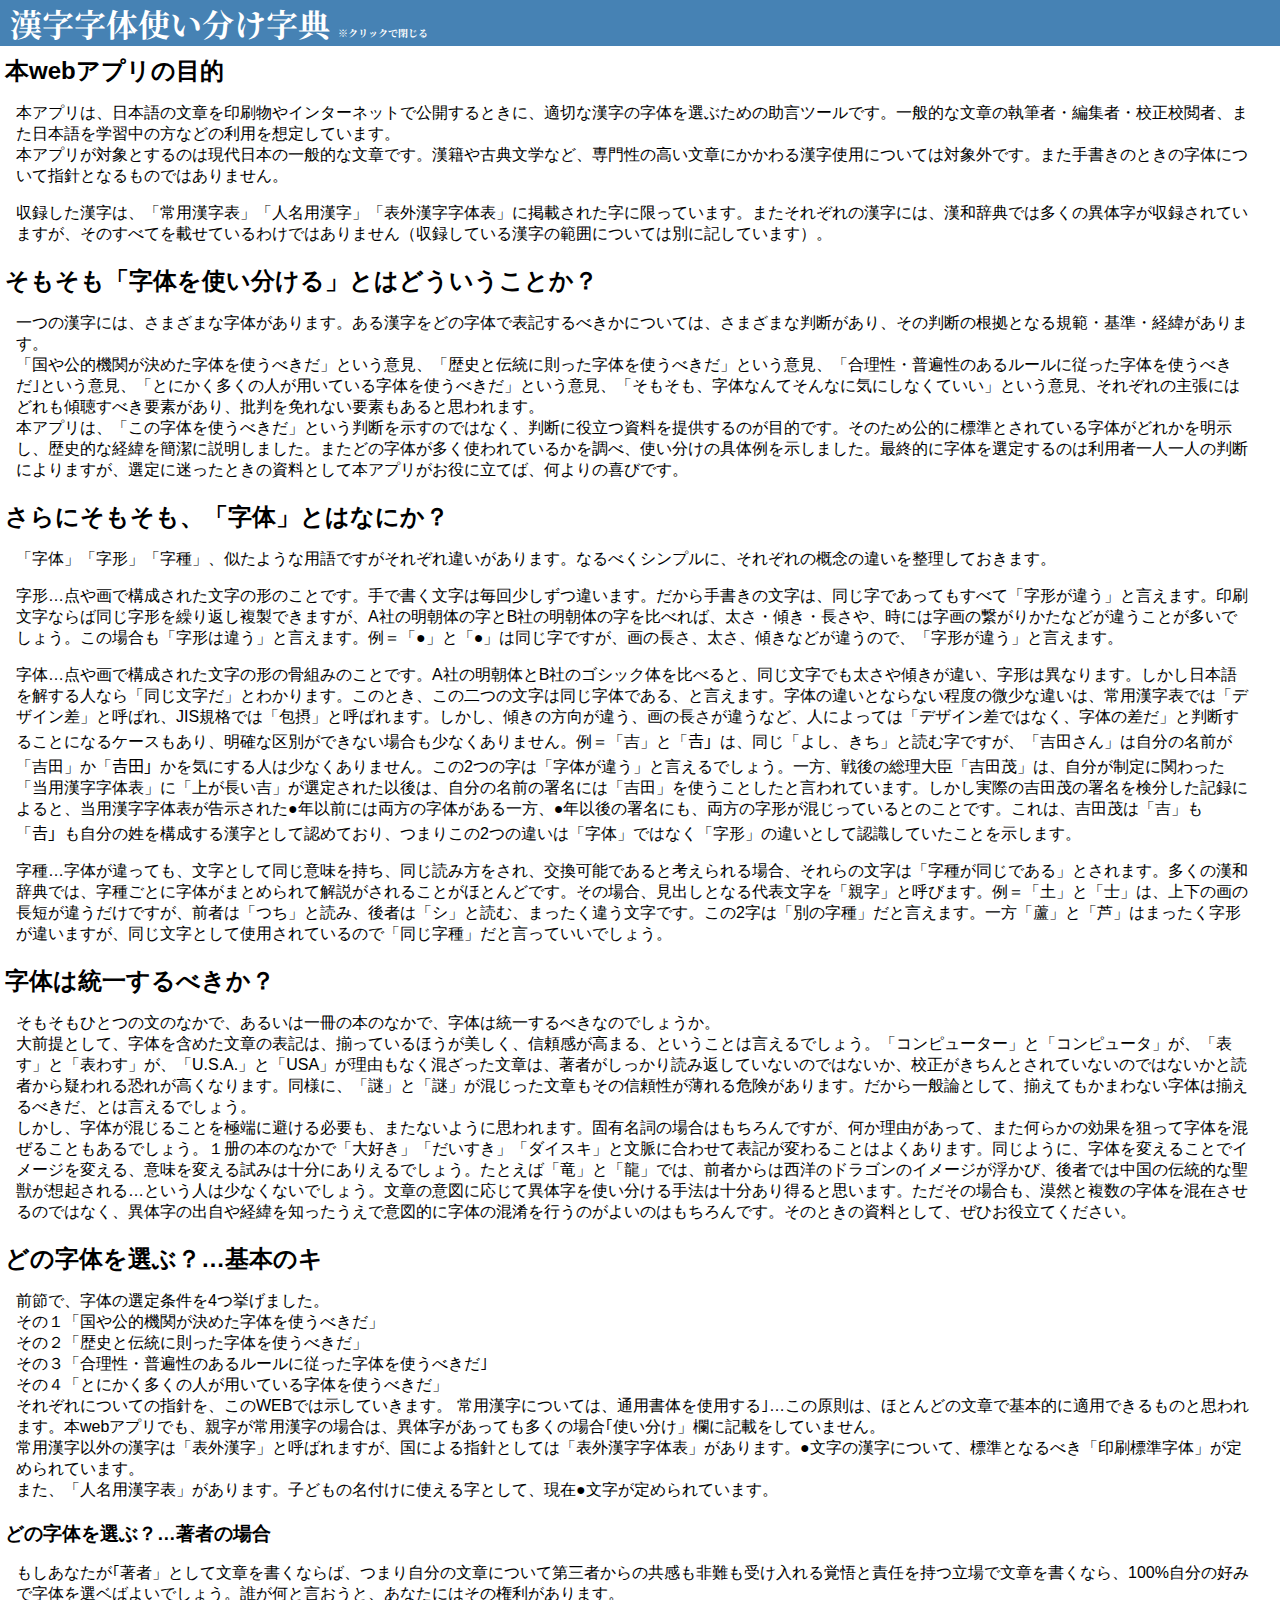
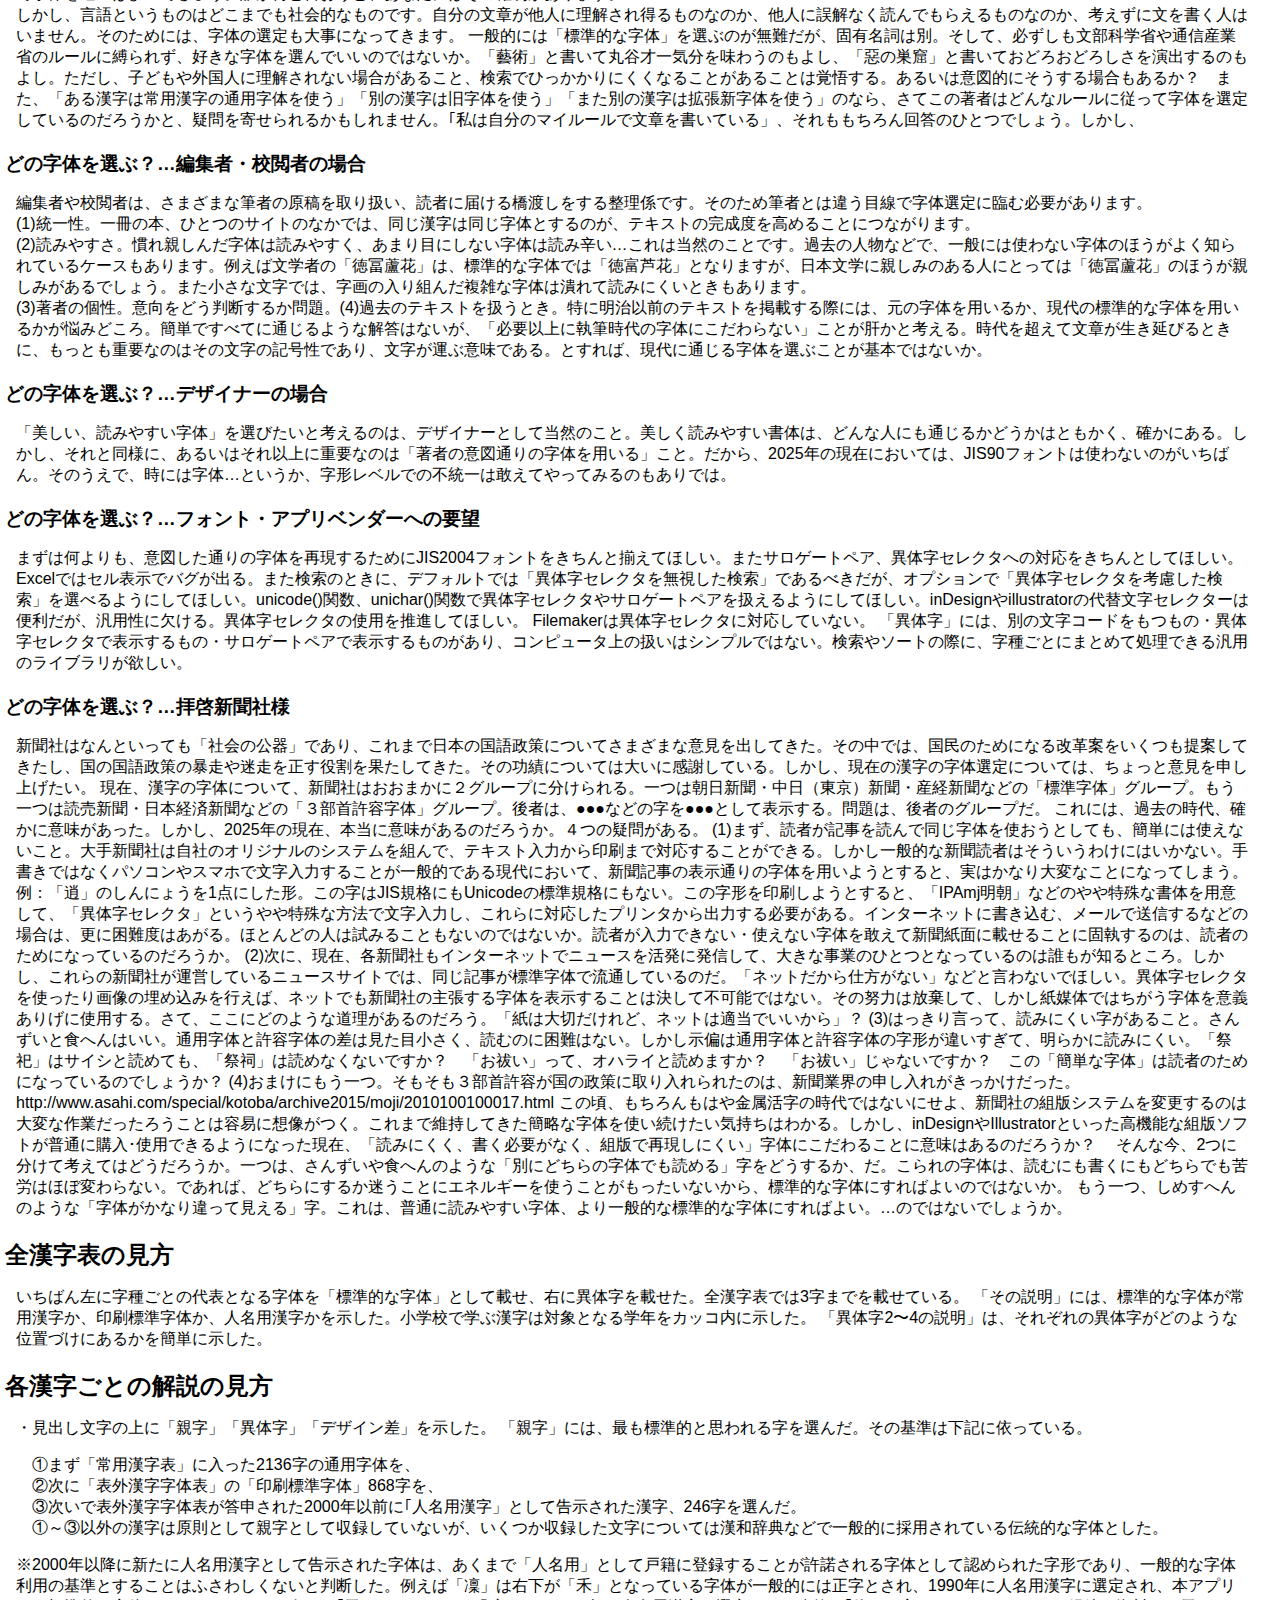
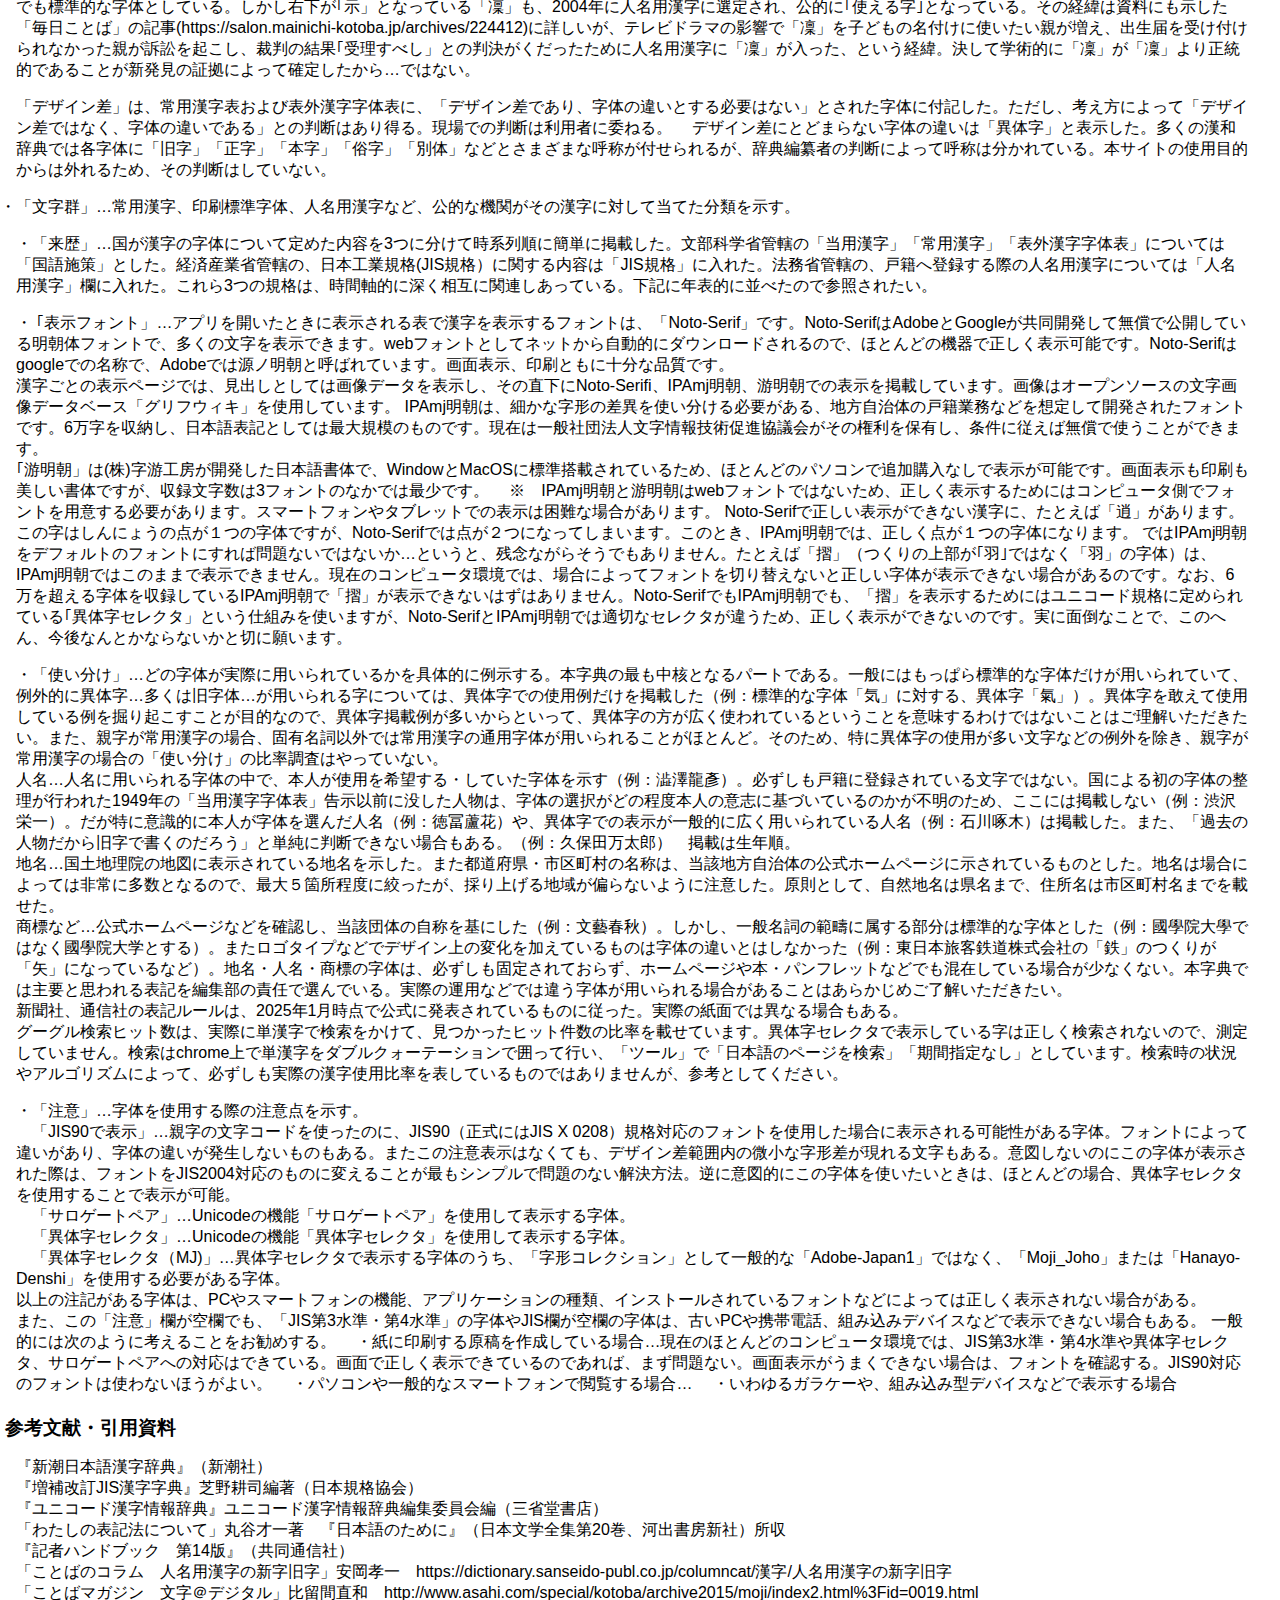
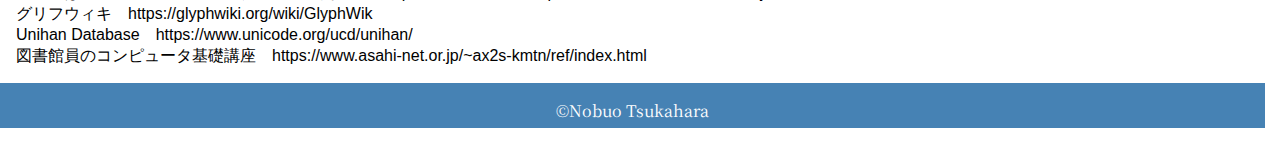
<file: kaisetsu.html>
<!DOCTYPE html>
<html lang="ja">

<head>
  <meta charset="UTF-8">
  <meta name="viewport" content="width=device-width, initial-scale=1.0">
  <link rel="stylesheet" href="kaisetsu.css">
  <link rel="icon" href="img/kanfavicon.ico">
  <title>漢字字体字典</title>
</head>

<body>
  <header id="headpart">
    <h1>漢字字体使い分け字典 <span class="mini">※クリックで閉じる</span></h1>
  </header>

  <main>
    <h2>本webアプリの目的</h2>
    <p>
      本アプリは、日本語の文章を印刷物やインターネットで公開するときに、適切な漢字の字体を選ぶための助言ツールです。一般的な文章の執筆者・編集者・校正校閲者、また日本語を学習中の方などの利用を想定しています。<br>本アプリが対象とするのは現代日本の一般的な文章です。漢籍や古典文学など、専門性の高い文章にかかわる漢字使用については対象外です。また手書きのときの字体について指針となるものではありません。
    </p>
    <p>
      収録した漢字は、「常用漢字表」「人名用漢字」「表外漢字字体表」に掲載された字に限っています。またそれぞれの漢字には、漢和辞典では多くの異体字が収録されていますが、そのすべてを載せているわけではありません（収録している漢字の範囲については別に記しています）。
    </p>

    <h2>そもそも「字体を使い分ける」とはどういうことか？</h2>
    <p>
      一つの漢字には、さまざまな字体があります。ある漢字をどの字体で表記するべきかについては、さまざまな判断があり、その判断の根拠となる規範・基準・経緯があります。<br>「国や公的機関が決めた字体を使うべきだ」という意見、「歴史と伝統に則った字体を使うべきだ」という意見、「合理性・普遍性のあるルールに従った字体を使うべきだ｣という意見、「とにかく多くの人が用いている字体を使うべきだ」という意見、「そもそも、字体なんてそんなに気にしなくていい」という意見、それぞれの主張にはどれも傾聴すべき要素があり、批判を免れない要素もあると思われます。<br>本アプリは、「この字体を使うべきだ」という判断を示すのではなく、判断に役立つ資料を提供するのが目的です。そのため公的に標準とされている字体がどれかを明示し、歴史的な経緯を簡潔に説明しました。またどの字体が多く使われているかを調べ、使い分けの具体例を示しました。最終的に字体を選定するのは利用者一人一人の判断によりますが、選定に迷ったときの資料として本アプリがお役に立てば、何よりの喜びです。
    </p>

    <h2>さらにそもそも、「字体」とはなにか？</h2>
    <p>
      「字体」「字形」「字種」、似たような用語ですがそれぞれ違いがあります。なるべくシンプルに、それぞれの概念の違いを整理しておきます。
    </p>
    <p>
      字形…点や画で構成された文字の形のことです。手で書く文字は毎回少しずつ違います。だから手書きの文字は、同じ字であってもすべて「字形が違う」と言えます。印刷文字ならば同じ字形を繰り返し複製できますが、A社の明朝体の字とB社の明朝体の字を比べれば、太さ・傾き・長さや、時には字画の繋がりかたなどが違うことが多いでしょう。この場合も「字形は違う」と言えます。例＝「●」と「●」は同じ字ですが、画の長さ、太さ、傾きなどが違うので、「字形が違う」と言えます。
    </p>
    <p>
      字体…点や画で構成された文字の形の骨組みのことです。A社の明朝体とB社のゴシック体を比べると、同じ文字でも太さや傾きが違い、字形は異なります。しかし日本語を解する人なら「同じ文字だ」とわかります。このとき、この二つの文字は同じ字体である、と言えます。字体の違いとならない程度の微少な違いは、常用漢字表では「デザイン差」と呼ばれ、JIS規格では「包摂」と呼ばれます。しかし、傾きの方向が違う、画の長さが違うなど、人によっては「デザイン差ではなく、字体の差だ」と判断することになるケースもあり、明確な区別ができない場合も少なくありません。例＝「吉」と「𠮷」は、同じ「よし、きち」と読む字ですが、「吉田さん」は自分の名前が「吉田」か「𠮷田」かを気にする人は少なくありません。この2つの字は「字体が違う」と言えるでしょう。一方、戦後の総理大臣「吉田茂」は、自分が制定に関わった「当用漢字字体表」に「上が長い吉」が選定された以後は、自分の名前の署名には「吉田」を使うことしたと言われています。しかし実際の吉田茂の署名を検分した記録によると、当用漢字字体表が告示された●年以前には両方の字体がある一方、●年以後の署名にも、両方の字形が混じっているとのことです。これは、吉田茂は「吉」も「𠮷」も自分の姓を構成する漢字として認めており、つまりこの2つの違いは「字体」ではなく「字形」の違いとして認識していたことを示します。
    </p>
    <p>
      字種…字体が違っても、文字として同じ意味を持ち、同じ読み方をされ、交換可能であると考えられる場合、それらの文字は「字種が同じである」とされます。多くの漢和辞典では、字種ごとに字体がまとめられて解説がされることがほとんどです。その場合、見出しとなる代表文字を「親字」と呼びます。例＝「土」と「士」は、上下の画の長短が違うだけですが、前者は「つち」と読み、後者は「シ」と読む、まったく違う文字です。この2字は「別の字種」だと言えます。一方「蘆」と「芦」はまったく字形が違いますが、同じ文字として使用されているので「同じ字種」だと言っていいでしょう。
    </p>
    <h2>字体は統一するべきか？</h2>
    <p>
      そもそもひとつの文のなかで、あるいは一冊の本のなかで、字体は統一するべきなのでしょうか。<br>大前提として、字体を含めた文章の表記は、揃っているほうが美しく、信頼感が高まる、ということは言えるでしょう。「コンピューター」と「コンピュータ」が、「表す」と「表わす」が、「U.S.A.」と「USA」が理由もなく混ざった文章は、著者がしっかり読み返していないのではないか、校正がきちんとされていないのではないかと読者から疑われる恐れが高くなります。同様に、「謎」と「謎󠄀」が混じった文章もその信頼性が薄れる危険があります。だから一般論として、揃えてもかまわない字体は揃えるべきだ、とは言えるでしょう。<br>しかし、字体が混じることを極端に避ける必要も、またないように思われます。固有名詞の場合はもちろんですが、何か理由があって、また何らかの効果を狙って字体を混ぜることもあるでしょう。１册の本のなかで「大好き」「だいすき」「ダイスキ」と文脈に合わせて表記が変わることはよくあります。同じように、字体を変えることでイメージを変える、意味を変える試みは十分にありえるでしょう。たとえば「竜」と「龍」では、前者からは西洋のドラゴンのイメージが浮かび、後者では中国の伝統的な聖獣が想起される…という人は少なくないでしょう。文章の意図に応じて異体字を使い分ける手法は十分あり得ると思います。ただその場合も、漠然と複数の字体を混在させるのではなく、異体字の出自や経緯を知ったうえで意図的に字体の混淆を行うのがよいのはもちろんです。そのときの資料として、ぜひお役立てください。
    </p>

    <h2>どの字体を選ぶ？…基本のキ</h2>
    <p>前節で、字体の選定条件を4つ挙げました。
      <br>その１「国や公的機関が決めた字体を使うべきだ」
      <br>その２「歴史と伝統に則った字体を使うべきだ」
      <br>その３「合理性・普遍性のあるルールに従った字体を使うべきだ｣
      <br>その４「とにかく多くの人が用いている字体を使うべきだ」
      <br>それぞれについての指針を、このWEBでは示していきます。
      常用漢字については、通用書体を使用する｣…この原則は、ほとんどの文章で基本的に適用できるものと思われます。本webアプリでも、親字が常用漢字の場合は、異体字があっても多くの場合｢使い分け」欄に記載をしていません。<br>常用漢字以外の漢字は「表外漢字」と呼ばれますが、国による指針としては「表外漢字字体表」があります。●文字の漢字について、標準となるべき「印刷標準字体」が定められています。<br>また、「人名用漢字表」があります。子どもの名付けに使える字として、現在●文字が定められています。
    </p>

    <h3>どの字体を選ぶ？…著者の場合</h3>
    <p>
      もしあなたが｢著者」として文章を書くならば、つまり自分の文章について第三者からの共感も非難も受け入れる覚悟と責任を持つ立場で文章を書くなら、100%自分の好みで字体を選ベばよいでしょう。誰が何と言おうと、あなたにはその権利があります。<br>しかし、言語というものはどこまでも社会的なものです。自分の文章が他人に理解され得るものなのか、他人に誤解なく読んでもらえるものなのか、考えずに文を書く人はいません。そのためには、字体の選定も大事になってきます。
      一般的には「標準的な字体」を選ぶのが無難だが、固有名詞は別。そして、必ずしも文部科学省や通信産業省のルールに縛られず、好きな字体を選んでいいのではないか。「藝術」と書いて丸谷才一気分を味わうのもよし、「惡の巣窟」と書いておどろおどろしさを演出するのもよし。ただし、子どもや外国人に理解されない場合があること、検索でひっかかりにくくなることがあることは覚悟する。あるいは意図的にそうする場合もあるか？　また、「ある漢字は常用漢字の通用字体を使う」「別の漢字は旧字体を使う」「また別の漢字は拡張新字体を使う」のなら、さてこの著者はどんなルールに従って字体を選定しているのだろうかと、疑問を寄せられるかもしれません。｢私は自分のマイルールで文章を書いている」、それももちろん回答のひとつでしょう。しかし、
    </p>

    <h3>どの字体を選ぶ？…編集者・校閲者の場合</h3>
    <p>
      編集者や校閲者は、さまざまな筆者の原稿を取り扱い、読者に届ける橋渡しをする整理係です。そのため筆者とは違う目線で字体選定に臨む必要があります。
      <br>(1)統一性。一冊の本、ひとつのサイトのなかでは、同じ漢字は同じ字体とするのが、テキストの完成度を高めることにつながります。
      <br>(2)読みやすさ。慣れ親しんだ字体は読みやすく、あまり目にしない字体は読み辛い…これは当然のことです。過去の人物などで、一般には使わない字体のほうがよく知られているケースもあります。例えば文学者の「徳冨蘆花」は、標準的な字体では「徳富芦花」となりますが、日本文学に親しみのある人にとっては「徳冨蘆花」のほうが親しみがあるでしょう。また小さな文字では、字画の入り組んだ複雑な字体は潰れて読みにくいときもあります。
      <br>(3)著者の個性。意向をどう判断するか問題。(4)過去のテキストを扱うとき。特に明治以前のテキストを掲載する際には、元の字体を用いるか、現代の標準的な字体を用いるかが悩みどころ。簡単ですべてに通じるような解答はないが、「必要以上に執筆時代の字体にこだわらない」ことが肝かと考える。時代を超えて文章が生き延びるときに、もっとも重要なのはその文字の記号性であり、文字が運ぶ意味である。とすれば、現代に通じる字体を選ぶことが基本ではないか。
    </p>
    <h3>どの字体を選ぶ？…デザイナーの場合</h3>
    <p>
      「美しい、読みやすい字体」を選びたいと考えるのは、デザイナーとして当然のこと。美しく読みやすい書体は、どんな人にも通じるかどうかはともかく、確かにある。しかし、それと同様に、あるいはそれ以上に重要なのは「著者の意図通りの字体を用いる」こと。だから、2025年の現在においては、JIS90フォントは使わないのがいちばん。そのうえで、時には字体…というか、字形レベルでの不統一は敢えてやってみるのもありでは。
    </p>

    <h3>どの字体を選ぶ？…フォント・アプリベンダーへの要望</h3>
    <p>
      まずは何よりも、意図した通りの字体を再現するためにJIS2004フォントをきちんと揃えてほしい。またサロゲートペア、異体字セレクタへの対応をきちんとしてほしい。Excelではセル表示でバグが出る。また検索のときに、デフォルトでは「異体字セレクタを無視した検索」であるべきだが、オプションで「異体字セレクタを考慮した検索」を選べるようにしてほしい。unicode()関数、unichar()関数で異体字セレクタやサロゲートペアを扱えるようにしてほしい。inDesignやillustratorの代替文字セレクターは便利だが、汎用性に欠ける。異体字セレクタの使用を推進してほしい。
      Filemakerは異体字セレクタに対応していない。
      「異体字」には、別の文字コードをもつもの・異体字セレクタで表示するもの・サロゲートペアで表示するものがあり、コンピュータ上の扱いはシンプルではない。検索やソートの際に、字種ごとにまとめて処理できる汎用のライブラリが欲しい。
    </p>
    <h3>どの字体を選ぶ？…拝啓新聞社様</h3>
    <p>
      新聞社はなんといっても「社会の公器」であり、これまで日本の国語政策についてさまざまな意見を出してきた。その中では、国民のためになる改革案をいくつも提案してきたし、国の国語政策の暴走や迷走を正す役割を果たしてきた。その功績については大いに感謝している。しかし、現在の漢字の字体選定については、ちょっと意見を申し上げたい。
      現在、漢字の字体について、新聞社はおおまかに２グループに分けられる。一つは朝日新聞・中日（東京）新聞・産経新聞などの「標準字体」グループ。もう一つは読売新聞・日本経済新聞などの「３部首許容字体」グループ。後者は、●●●などの字を●●●として表示する。問題は、後者のグループだ。
      これには、過去の時代、確かに意味があった。しかし、2025年の現在、本当に意味があるのだろうか。４つの疑問がある。
      (1)まず、読者が記事を読んで同じ字体を使おうとしても、簡単には使えないこと。大手新聞社は自社のオリジナルのシステムを組んで、テキスト入力から印刷まで対応することができる。しかし一般的な新聞読者はそういうわけにはいかない。手書きではなくパソコンやスマホで文字入力することが一般的である現代において、新聞記事の表示通りの字体を用いようとすると、実はかなり大変なことになってしまう。例：「逍」のしんにょうを1点にした形。この字はJIS規格にもUnicodeの標準規格にもない。この字形を印刷しようとすると、「IPAmj明朝」などのやや特殊な書体を用意して、「異体字セレクタ」というやや特殊な方法で文字入力し、これらに対応したプリンタから出力する必要がある。インターネットに書き込む、メールで送信するなどの場合は、更に困難度はあがる。ほとんどの人は試みることもないのではないか。読者が入力できない・使えない字体を敢えて新聞紙面に載せることに固執するのは、読者のためになっているのだろうか。
      (2)次に、現在、各新聞社もインターネットでニュースを活発に発信して、大きな事業のひとつとなっているのは誰もが知るところ。しかし、これらの新聞社が運営しているニュースサイトでは、同じ記事が標準字体で流通しているのだ。「ネットだから仕方がない」などと言わないでほしい。異体字セレクタを使ったり画像の埋め込みを行えば、ネットでも新聞社の主張する字体を表示することは決して不可能ではない。その努力は放棄して、しかし紙媒体ではちがう字体を意義ありげに使用する。さて、ここにどのような道理があるのだろう。「紙は大切だけれど、ネットは適当でいいから」？
      (3)はっきり言って、読みにくい字があること。さんずいと食へんはいい。通用字体と許容字体の差は見た目小さく、読むのに困難はない。しかし示偏は通用字体と許容字体の字形が違いすぎて、明らかに読みにくい。「祭祀」はサイシと読めても、「祭祠󠄂」は読めなくないですか？　「お祓󠄂い」って、オハライと読めますか？　「お祓い」じゃないですか？　この「簡単な字体」は読者のためになっているのでしょうか？
      (4)おまけにもう一つ。そもそも３部首許容が国の政策に取り入れられたのは、新聞業界の申し入れがきっかけだった。
      http://www.asahi.com/special/kotoba/archive2015/moji/2010100100017.html
      この頃、もちろんもはや金属活字の時代ではないにせよ、新聞社の組版システムを変更するのは大変な作業だったろうことは容易に想像がつく。これまで維持してきた簡略な字体を使い続けたい気持ちはわかる。しかし、inDesignやIllustratorといった高機能な組版ソフトが普通に購入･使用できるようになった現在、「読みにくく、書く必要がなく、組版で再現しにくい」字体にこだわることに意味はあるのだろうか？
      　そんな今、2つに分けて考えてはどうだろうか。一つは、さんずいや食へんのような「別にどちらの字体でも読める」字をどうするか、だ。こられの字体は、読むにも書くにもどちらでも苦労はほぼ変わらない。であれば、どちらにするか迷うことにエネルギーを使うことがもったいないから、標準的な字体にすればよいのではないか。
      もう一つ、しめすへんのような「字体がかなり違って見える」字。これは、普通に読みやすい字体、より一般的な標準的な字体にすればよい。…のではないでしょうか。
    </p>
    <h2>全漢字表の見方</h2>
    <p>
      いちばん左に字種ごとの代表となる字体を「標準的な字体」として載せ、右に異体字を載せた。全漢字表では3字までを載せている。
      「その説明」には、標準的な字体が常用漢字か、印刷標準字体か、人名用漢字かを示した。小学校で学ぶ漢字は対象となる学年をカッコ内に示した。
      「異体字2〜4の説明」は、それぞれの異体字がどのような位置づけにあるかを簡単に示した。
    </p>
    <h2>各漢字ごとの解説の見方</h2>
    <p>
      ・見出し文字の上に「親字」「異体字」「デザイン差」を示した。
      「親字」には、最も標準的と思われる字を選んだ。その基準は下記に依っている。
    </p>
    <P>　①まず「常用漢字表」に入った2136字の通用字体を、
      <br>　②次に「表外漢字字体表」の「印刷標準字体」868字を、
      <br>　③次いで表外漢字字体表が答申された2000年以前に｢人名用漢字」として告示された漢字、246字を選んだ。
      <br>　①～③以外の漢字は原則として親字として収録していないが、いくつか収録した文字については漢和辞典などで一般的に採用されている伝統的な字体とした。
    </P>
    <p>
      ※2000年以降に新たに人名用漢字として告示された字体は、あくまで「人名用」として戸籍に登録することが許諾される字体として認められた字形であり、一般的な字体利用の基準とすることはふさわしくないと判断した。例えば「凜」は右下が「禾」となっている字体が一般的には正字とされ、1990年に人名用漢字に選定され、本アプリでも標準的な字体としている。しかし右下が｢示」となっている「凜」も、2004年に人名用漢字に選定され、公的に｢使える字｣となっている。その経緯は資料にも示した「毎日ことば」の記事(https://salon.mainichi-kotoba.jp/archives/224412)に詳しいが、テレビドラマの影響で「凜」を子どもの名付けに使いたい親が増え、出生届を受け付けられなかった親が訴訟を起こし、裁判の結果｢受理すべし」との判決がくだったために人名用漢字に「凜」が入った、という経緯。決して学術的に「凜」が「凜」より正統的であることが新発見の証拠によって確定したから…ではない。
    </p>
    <P>
      「デザイン差」は、常用漢字表および表外漢字字体表に、「デザイン差であり、字体の違いとする必要はない」とされた字体に付記した。ただし、考え方によって「デザイン差ではなく、字体の違いである」との判断はあり得る。現場での判断は利用者に委ねる。
      　デザイン差にとどまらない字体の違いは「異体字」と表示した。多くの漢和辞典では各字体に「旧字」「正字」「本字」「俗字」「別体」などとさまざまな呼称が付せられるが、辞典編纂者の判断によって呼称は分かれている。本サイトの使用目的からは外れるため、その判断はしていない。
    </P>
    ・「文字群」…常用漢字、印刷標準字体、人名用漢字など、公的な機関がその漢字に対して当てた分類を示す。
    </p>
    <p>
      ・「来歴」…国が漢字の字体について定めた内容を3つに分けて時系列順に簡単に掲載した。文部科学省管轄の「当用漢字」「常用漢字」「表外漢字字体表」については「国語施策」とした。経済産業省管轄の、日本工業規格(JIS規格）に関する内容は「JIS規格」に入れた。法務省管轄の、戸籍へ登録する際の人名用漢字については「人名用漢字」欄に入れた。これら3つの規格は、時間軸的に深く相互に関連しあっている。下記に年表的に並べたので参照されたい。
    </p>
    <p>
      ・
      ｢表示フォント」…アプリを開いたときに表示される表で漢字を表示するフォントは、「Noto-Serif」です。Noto-SerifはAdobeとGoogleが共同開発して無償で公開している明朝体フォントで、多くの文字を表示できます。webフォントとしてネットから自動的にダウンロードされるので、ほとんどの機器で正しく表示可能です。Noto-Serifはgoogleでの名称で、Adobeでは源ノ明朝と呼ばれています。画面表示、印刷ともに十分な品質です。
      <br>漢字ごとの表示ページでは、見出しとしては画像データを表示し、その直下にNoto-Serifi、IPAmj明朝、游明朝での表示を掲載しています。画像はオープンソースの文字画像データベース「グリフウィキ」を使用しています。
      IPAmj明朝は、細かな字形の差異を使い分ける必要がある、地方自治体の戸籍業務などを想定して開発されたフォントです。6万字を収納し、日本語表記としては最大規模のものです。現在は一般社団法人文字情報技術促進協議会がその権利を保有し、条件に従えば無償で使うことができます。
      <br>｢游明朝」は(株)字游工房が開発した日本語書体で、WindowとMacOSに標準搭載されているため、ほとんどのパソコンで追加購入なしで表示が可能です。画面表示も印刷も美しい書体ですが、収録文字数は3フォントのなかでは最少です。
      　※　IPAmj明朝と游明朝はwebフォントではないため、正しく表示するためにはコンピュータ側でフォントを用意する必要があります。スマートフォンやタブレットでの表示は困難な場合があります。
      Noto-Serifで正しい表示ができない漢字に、たとえば「逍󠄂」があります。この字はしんにょうの点が１つの字体ですが、Noto-Serifでは点が２つになってしまいます。このとき、IPAmj明朝では、正しく点が１つの字体になります。
      ではIPAmj明朝をデフォルトのフォントにすれば問題ないではないか…というと、残念ながらそうでもありません。たとえば「摺󠄀」（つくりの上部が｢羽｣ではなく「羽」の字体）は、IPAmj明朝ではこのままで表示できません。現在のコンピュータ環境では、場合によってフォントを切り替えないと正しい字体が表示できない場合があるのです。なお、6万を超える字体を収録しているIPAmj明朝で「摺󠄀」が表示できないはずはありません。Noto-SerifでもIPAmj明朝でも、「摺󠄀」を表示するためにはユニコード規格に定められている｢異体字セレクタ」という仕組みを使いますが、Noto-SerifとIPAmj明朝では適切なセレクタが違うため、正しく表示ができないのです。実に面倒なことで、このへん、今後なんとかならないかと切に願います。
    </p>
    <p>
      ・「使い分け」…どの字体が実際に用いられているかを具体的に例示する。本字典の最も中核となるパートである。一般にはもっぱら標準的な字体だけが用いられていて、例外的に異体字…多くは旧字体…が用いられる字については、異体字での使用例だけを掲載した（例：標準的な字体「気」に対する、異体字「氣」）。異体字を敢えて使用している例を掘り起こすことが目的なので、異体字掲載例が多いからといって、異体字の方が広く使われているということを意味するわけではないことはご理解いただきたい。また、親字が常用漢字の場合、固有名詞以外では常用漢字の通用字体が用いられることがほとんど。そのため、特に異体字の使用が多い文字などの例外を除き、親字が常用漢字の場合の「使い分け」の比率調査はやっていない。
      <br>人名…人名に用いられる字体の中で、本人が使用を希望する・していた字体を示す（例：澁澤龍彥）。必ずしも戸籍に登録されている文字ではない。国による初の字体の整理が行われた1949年の「当用漢字字体表」告示以前に没した人物は、字体の選択がどの程度本人の意志に基づいているのかが不明のため、ここには掲載しない（例：渋沢栄一）。だが特に意識的に本人が字体を選んだ人名（例：徳冨蘆花）や、異体字での表示が一般的に広く用いられている人名（例：石川啄󠄁木）は掲載した。また、「過去の人物だから旧字で書くのだろう」と単純に判断できない場合もある。（例：久保田万太郎）　掲載は生年順。

      <br>地名…国土地理院の地図に表示されている地名を示した。また都道府県・市区町村の名称は、当該地方自治体の公式ホームページに示されているものとした。地名は場合によっては非常に多数となるので、最大５箇所程度に絞ったが、採り上げる地域が偏らないように注意した。原則として、自然地名は県名まで、住所名は市区町村名までを載せた。

      <br>商標など…公式ホームページなどを確認し、当該団体の自称を基にした（例：文藝春秋）。しかし、一般名詞の範疇に属する部分は標準的な字体とした（例：國學院大學ではなく國學院大学とする）。またロゴタイプなどでデザイン上の変化を加えているものは字体の違いとはしなかった（例：東日本旅客鉄道株式会社の「鉄」のつくりが「矢」になっているなど）。地名・人名・商標の字体は、必ずしも固定されておらず、ホームページや本・パンフレットなどでも混在している場合が少なくない。本字典では主要と思われる表記を編集部の責任で選んでいる。実際の運用などでは違う字体が用いられる場合があることはあらかじめご了解いただきたい。

      <br>新聞社、通信社の表記ルールは、2025年1月時点で公式に発表されているものに従った。実際の紙面では異なる場合もある。

      <br>グーグル検索ヒット数は、実際に単漢字で検索をかけて、見つかったヒット件数の比率を載せています。異体字セレクタで表示している字は正しく検索されないので、測定していません。検索はchrome上で単漢字をダブルクォーテーションで囲って行い、「ツール」で「日本語のページを検索」「期間指定なし」としています。検索時の状況やアルゴリズムによって、必ずしも実際の漢字使用比率を表しているものではありませんが、参考としてください。
    </p>

    <p>
      ・「注意」…字体を使用する際の注意点を示す。
      <br>　「JIS90で表示」…親字の文字コードを使ったのに、JIS90（正式にはJIS X
      0208）規格対応のフォントを使用した場合に表示される可能性がある字体。フォントによって違いがあり、字体の違いが発生しないものもある。またこの注意表示はなくても、デザイン差範囲内の微小な字形差が現れる文字もある。意図しないのにこの字体が表示された際は、フォントをJIS2004対応のものに変えることが最もシンプルで問題のない解決方法。逆に意図的にこの字体を使いたいときは、ほとんどの場合、異体字セレクタを使用することで表示が可能。
      <br>　「サロゲートペア」…Unicodeの機能「サロゲートペア」を使用して表示する字体。
      <br>　「異体字セレクタ」…Unicodeの機能「異体字セレクタ」を使用して表示する字体。
      <br>　「異体字セレクタ（MJ)」…異体字セレクタで表示する字体のうち、「字形コレクション」として一般的な「Adobe-Japan1」ではなく、「Moji_Joho」または「Hanayo-Denshi」を使用する必要がある字体。
      <!-- 表示には、対応している「IPAmj明朝」などのフォントが必要。 -->
      <br>以上の注記がある字体は、PCやスマートフォンの機能、アプリケーションの種類、インストールされているフォントなどによっては正しく表示されない場合がある。
      <br>また、この「注意」欄が空欄でも、「JIS第3水準・第4水準」の字体やJIS欄が空欄の字体は、古いPCや携帯電話、組み込みデバイスなどで表示できない場合もある。
      一般的には次のように考えることをお勧めする。
      　・紙に印刷する原稿を作成している場合…現在のほとんどのコンピュータ環境では、JIS第3水準・第4水準や異体字セレクタ、サロゲートペアへの対応はできている。画面で正しく表示できているのであれば、まず問題ない。画面表示がうまくできない場合は、フォントを確認する。JIS90対応のフォントは使わないほうがよい。
      　・パソコンや一般的なスマートフォンで閲覧する場合…
      　・いわゆるガラケーや、組み込み型デバイスなどで表示する場合
    </p>


    <h3>参考文献・引用資料</h3>
    <p class="'mini">
      『新潮日本語漢字辞典』（新潮社）
      <br>『増補改訂JIS漢字字典』芝野耕司編著（日本規格協会）
      <br>『ユニコード漢字情報辞典』ユニコード漢字情報辞典編集委員会編（三省堂書店）
      <br>「わたしの表記法について」丸谷才一著　『日本語のために』（日本文学全集第20巻、河出書房新社）所収
      <br>『記者ハンドブック　第14版』（共同通信社）
      <br>「ことばのコラム　人名用漢字の新字旧字」安岡孝一　https://dictionary.sanseido-publ.co.jp/columncat/漢字/人名用漢字の新字旧字
      <br>「ことばマガジン　文字＠デジタル」比留間直和　http://www.asahi.com/special/kotoba/archive2015/moji/index2.html%3Fid=0019.html
      <br>グリフウィキ　https://glyphwiki.org/wiki/GlyphWik
      <br>Unihan Database　https://www.unicode.org/ucd/unihan/
      <br>図書館員のコンピュータ基礎講座　https://www.asahi-net.or.jp/~ax2s-kmtn/ref/index.html

    </p>
  </main>

  <footer>
    <!-- <ul class="footer-menu">
      <li>home ｜</li>
      <li>about ｜</li>
      <li>Contact Us</li>
    </ul> -->
    <p>©Nobuo Tsukahara</p>
  </footer>

  <script>
    document.getElementById('headpart').addEventListener('click', () => {
      window.close();
    });
  </script>
</body>

</html>
</file>
<file: kaisetsu.css>
@charset "utf-8";
@import url('https://fonts.googleapis.com/css2?family=Noto+Serif+JP:wght@500&display=swap');

body {
  display: flex;
  flex-direction: column;
  margin: 0 10px 10px -5px;
  padding: 5px;
  font-family: "ヒラギノ角ゴ ProN W3", "Hiragino Kaku Gothic ProN", "Meiryo", "Meiryo UI", "Yu Gothic", "Yu Gothic UI", sans-serif;
}

main {
  flex: 1;
  margin: 30px 0 0 0;
}

h1 {
  font-family: 'Noto Serif JP', serif;
  font-size: 32px;
  background-color: steelblue;
  color: white;
  position: fixed;
  top: 0px;
  margin: 0;
  padding: 0 0 0 10px;
  width: 100%;
  z-index: 1;
}

h2,
h3 {
  margin: 20px 5px 5px 5px;
}

p {
  margin: 1em;
}

pre {
  font-family: "ヒラギノ角ゴ ProN W3", "Hiragino Kaku Gothic ProN", "Meiryo", "Meiryo UI", "Yu Gothic", "Yu Gothic UI", sans-serif;
  white-space: pre-wrap;
  margin: 0;
  padding: 0, 1em, 0, 1em;
}

.moji {
  font-size: 30px;
}

.ji {
  border: solid 1px;
  margin-right: 5px;
}

.mini {
  font-size: 10px;
  line-height: 12px;
}

footer {
  width: 100%;
  height: 30px;
  margin: 0;
  padding: 0 0 15px 0;
  text-align: center;
  font-family: 'Noto Serif JP', serif;
  color: white;
  background-color: steelblue;
}

ul.footer-menu li {
  display: inline;
}

@media screen and (max-width: 440px) {

  body {
    margin: 0 10px 10px -3px;
    padding: 3px 3px 3px 3px;
    font-family: "ヒラギノ角ゴ ProN W3", "Hiragino Kaku Gothic ProN", "Meiryo", "Meiryo UI", "Yu Gothic", "Yu Gothic UI", sans-serif;
  }

  h1 {
    font-family: 'Noto Serif JP', serif;
    font-size: 24px;
    background-color: steelblue;
    color: white;
    margin: 0;
    position: fixed;
    top: 0px;
    padding: 0 0 0 5px;
    width: 100%;
    height: 40px;
    text-align: left;
    z-index: 1;
  }


  .mini {
    font-size: 9px;
    line-height: 12px;
  }

  footer {
    width: 100%;
    height: 30px;
    margin: 0;
    padding: 0 0 10px 0;
    text-align: center;
    font-family: 'Noto Serif JP', serif;
    color: white;
    background-color: steelblue;
  }

  ul.footer-menu li {
    display: inline;
  }

}
</file>
